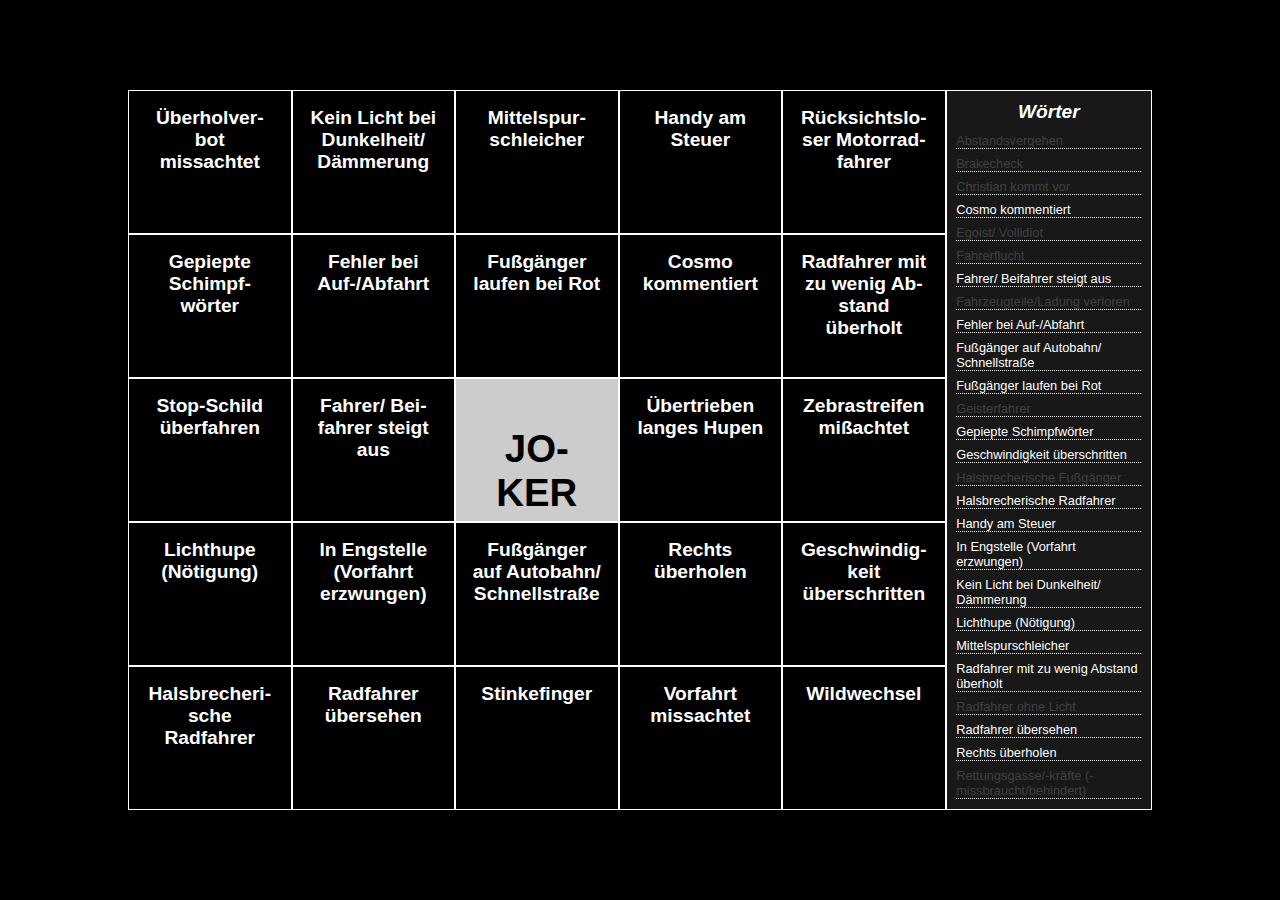
<file: index.html>
<!DOCTYPE html>
<html lang="de-DE">
<head>
    <title>Bullshit Bingo</title>
    <meta http-equiv="Content-Type" content="text/html; charset=UTF-8">
    <link rel="apple-touch-icon" sizes="180x180" href="files/icons/apple-touch-icon.png">
    <link rel="icon" type="image/png" sizes="32x32" href="files/icons/favicon-32x32.png">
    <link rel="icon" type="image/png" sizes="16x16" href="files/icons/favicon-16x16.png">
    <link rel="manifest" href="files/icons/site.webmanifest">
    <meta name="msapplication-TileColor" content="#95fe30">
    <meta name="theme-color" content="#000000">
    <link rel="stylesheet" type="text/css" href="files/style.css">
    <script src="files/seedrandom.js"></script>
    <script src="files/lz-string.min.js"></script>
    <script src="files/game.js"></script>
    <script src="words.js"></script>
    <script src="files/content.js"></script>
</head>
<body onload="loadWords()">
    <div class="flexparent">
        <div class="flexcol-80">
            <table class="card" id="card0" cellspacing="0">
                <tbody>
                <tr>
                    <td id="cell0"></td>
                    <td id="cell1"></td>
                    <td id="cell2"></td>
                    <td id="cell3"></td>
                    <td id="cell4"></td>
                </tr>
                <tr>
                    <td id="cell5"></td>
                    <td id="cell6"></td>
                    <td id="cell7"></td>
                    <td id="cell8"></td>
                    <td id="cell9"></td>
                </tr>
                <tr>
                    <td id="cell10"></td>
                    <td id="cell11"></td>
                    <td class="freecell">
                        <span class="joker">JOKER</span>
                        <a class="joker" href="https://twitch.tv/michaelvonullrichstein/" target="_blank">
                            <img src="files/micha.svg" title="Idee: Michael von Ullrichstein" alt="Joker">
                            <span id="code"></span>
                        </a>
                    </td>
                    <td id="cell12"></td>
                    <td id="cell13"></td>
                </tr>
                <tr>
                    <td id="cell14"></td>
                    <td id="cell15"></td>
                    <td id="cell16"></td>
                    <td id="cell17"></td>
                    <td id="cell18"></td>
                </tr>
                <tr>
                    <td id="cell19"></td>
                    <td id="cell20"></td>
                    <td id="cell21"></td>
                    <td id="cell22"></td>
                    <td id="cell23"></td>
                </tr>
                </tbody>
            </table>
        </div>
        <div class="flexcol-20 wordlist">
            <h2>Wörter</h2>
            <ul id="wordlist"></ul>
        </div>
    </div>
</body>
</html>
</file>
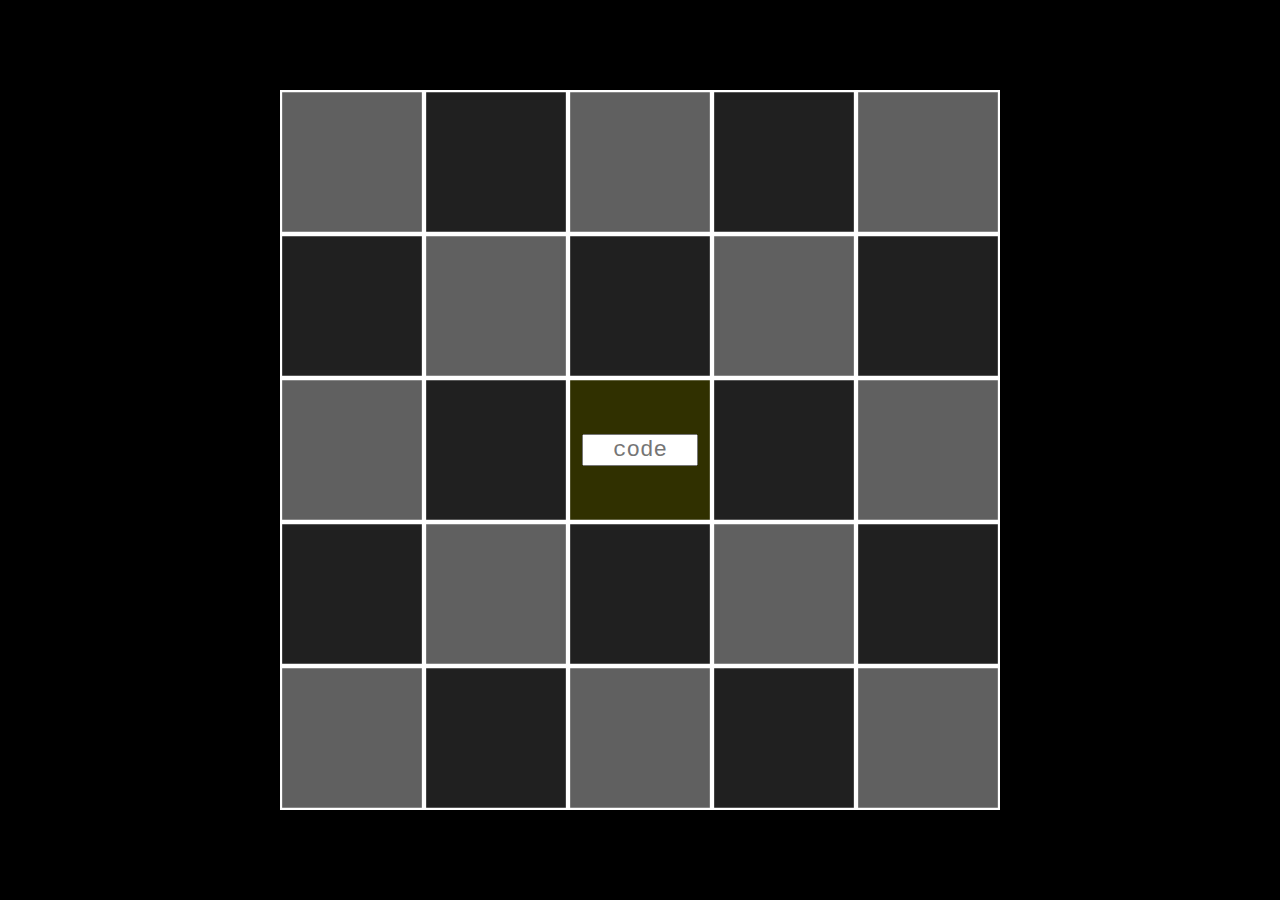
<file: check.html>
<!DOCTYPE html>
<html lang="de-DE">
<head>
    <title>Bingo-Check</title>
    <meta http-equiv="Content-Type" content="text/html; charset=UTF-8">
    <link rel="stylesheet" type="text/css" href="files/style.css">
    <link rel="stylesheet" type="text/css" href="files/check.css">
    <script src="files/check.js"></script>
</head>
<body class="check">
    <form>
        <input type="text" id="checktext" name="check" value="" placeholder="code" pattern="[0-9a-zA-z]{1,5}" maxlength="5">
    </form>
    <div class="flexparent">
        <svg
            width="250"
            height="250"
            id="bingoboard"
            viewBox="0 0 250 250"
            xmlns="http://www.w3.org/2000/svg"
            xmlns:svg="http://www.w3.org/2000/svg">
            <path id="cell1" d="m 0.25,0.25 h 49.5 v 49.5 H 0.25 Z" />
            <path id="cell2" d="m 50.250002,0.25 h 49.499997 v 49.5 H 50.250002 Z" />
            <path id="cell3" d="m 100.25,0.25 h 49.5 v 49.5 h -49.5 z" />
            <path id="cell4" d="m 150.25,0.25 h 49.5 v 49.499995 h -49.5 z" />
            <path id="cell5" d="m 200.25,0.25 h 49.5 v 49.5 h -49.5 z" />
            <path id="cell6" d="m 0.25,50.25 h 49.5 V 99.749995 H 0.25 Z" />
            <path id="cell7" d="M 50.25,50.25 H 99.749997 V 99.750002 H 50.25 Z" />
            <path id="cell8" d="m 100.25,50.25 h 49.5 v 49.500002 h -49.5 z" />
            <path id="cell9" d="m 150.25,50.25 h 49.5 v 49.500002 h -49.5 z" />
            <path id="cell10" d="m 200.25,50.25 h 49.5 v 49.499992 h -49.5 z" />
            <path id="cell11" d="m 0.25,100.25 h 49.5 v 49.5 H 0.25 Z" />
            <path id="cell12" d="m 50.25,100.25 h 49.499997 v 49.5 H 50.25 Z" />
            <path id="joker" d="m 100.25,100.25 h 49.5 v 49.5 h -49.5 z" />
            <path id="cell13" d="m 150.25,100.25 h 49.5 v 49.49999 h -49.5 z" />
            <path id="cell14" d="m 200.25,100.25 h 49.5 v 49.5 h -49.5 z" />
            <path id="cell15" d="m 0.25,150.25 h 49.5 v 49.5 H 0.25 Z" />
            <path id="cell16" d="m 50.25,150.25 h 49.500004 v 49.5 H 50.25 Z" />
            <path id="cell17" d="m 100.25,150.25 h 49.5 v 49.5 h -49.5 z" />
            <path id="cell18" d="m 150.25,150.25 h 49.5 v 49.5 h -49.5 z" />
            <path id="cell19" d="m 200.25,150.25 h 49.5 v 49.49999 h -49.5 z" />
            <path id="cell20" d="m 0.25,200.25 h 49.5 v 49.5 H 0.25 Z" />
            <path id="cell21" d="m 50.25,200.25 h 49.500005 v 49.5 H 50.25 Z" />
            <path id="cell22" d="m 100.25,200.25 h 49.5 v 49.5 h -49.5 z" />
            <path id="cell23" d="m 150.25,200.25 h 49.5 v 49.49999 h -49.5 z" />
            <path id="cell24" d="m 200.25,200.25 h 49.5 v 49.5 h -49.5 z" />
        </svg>
    </div>
</body>
</html>
</file>
<file: files/style.css>
body {
    background-color: #000;
    color: #fff;
    font-family: Helvetica, Arial, sans-serif;
    font-size: 20px;
    margin: 0;
}

table.card tr,
table.win tr {
    display: flex;
    flex-direction: row;
    height: 20%;
    width: 100%;
}

table.card,
table.win {
    display: flex;
    height: 80vh;
    text-align: center;
}

.obs table.card,
.obs table.win {
    height: 100vh;
    margin: 0;
    width: 100vw;
}

table.win {
    border: 1px solid #95fe30 !important;
}

table.card td,
table.win td {
    border: 1px solid #fff;
    display: flex;
    font-size: 1.5vw;
    font-weight: 700;
    hyphens: auto;
    justify-content: center;
    overflow: hidden;
    padding: 1rem;
    text-align: center;
    width: 20%;
}

.obs table.card td,
.obs table.win td {
    font-size: 2.25vw;
}

table.card td:hover,
table.win td:hover {
    background-color: #444;
}

table.card td.clicked,
table.win td.clicked {
    background-color: #333;
    color: #8d42fc;
}

table.card td.clicked:hover,
table.win td.clicked:hover {
    background-color: #666;
}

table.card td.win,
table.win td.win {
    background-color: #95fe30;
    color: #000;
}

table.card td.freecell,
table.win td.freecell {
    background-color: #ccc;
    color: #000;
    font-weight: 700;
}

.joker {
    display: block;
    font-size: 3vw;
    text-decoration: none;
}

span.joker {
    margin-top: 3.5vh;
}

.joker img {
    display: none;
    height: auto;
    margin: 0 25%;
    max-height: 15vh;
    object-fit: contain;
    width: 50%;
}

.joker #code {
    background-color: #fff;
    border: 1px dotted #000;
    color: #000;
    display: none;
    font-family: "Courier New", monospace;
    font-size: 1.5vw;
    font-weight: 400;
    margin-top: 12px;
    padding: 3px 0 0;
    text-decoration: none;
}

#card0 td.clicked,
#card0 td.win {
    cursor: context-menu;
}

#card0 td:not(.win):not(.clicked) {
    cursor: crosshair;
}

.flexparent {
    display: flex;
    margin: 10vh auto;
    width: 80vw;
}

.obs .flexparent {
    margin: 0;
    width: 100vw;
    display: flex;
}

.flexcol-80 {
    flex: 80%;
}

.obs .flexcol-80 {
    flex: 100%;
}

.flexcol-20 {
    flex: 20%;
}

#wordlist {
    margin: 0;
    padding: 0 0.75vw;
}

.wordlist h2 {
    font-size: 1.5vw;
    font-style: italic;
    margin: 10px 0;
    padding: 0;
    text-align: center;
}

div.wordlist {
    background-color: #181818;
    border: 1px solid #fff;
    border-collapse: collapse;
    height: calc(80vh - 2px);
    overflow-y: scroll;
}

#wordlist li {
    border-bottom: 1px dotted #fff;
    display: block;
    font-size: 1vw;
    list-style: none;
    margin: 7px 0;
    width: 100%;
    cursor: pointer;
}

#wordlist li:hover {
    color: #8d42fc;
}

li.clicked {
    color: #95fe30;
}

#wordlist li[disabled="true"],
#wordlist li[disabled="true"]:hover {
    color: #404040;
    cursor: not-allowed;
}

.win span.joker,
.obs .flexcol-20,
.obs div.wordlist {
    display: none;
}

.win .joker img,
.win .joker #code {
    display: block;
}

@media only screen and (max-width: 575px) {
    table.card,
    table.win {
        height: 100vh;
        margin: 0;
        width: 100vw;
    }

    table.card td,
    table.win td {
        font-size: 3.5vmin;
    }

    .flexparent {
        margin: 0 auto;
        width: 100vw;
        display: flex;
    }

    .flexcol-80 {
        flex: 100%;
    }

    .flexcol-20 {
        display: none;
    }
}

@media only screen and (-webkit-min-device-pixel-ratio: 1.6) and (max-width: 980px) {
    table.card,
    table.win {
        height: 97vh;
        margin: 1vh 0;
        width: 96vw;
    }

    table.card td,
    table.win td {
        font-size: 2vh;
    }

    .flexparent {
        margin: 0 auto;
        width: 96vw;
        display: flex;
    }

    .flexcol-80 {
        flex: 100%;
    }

    .flexcol-20 {
        display: none;
    }

    a.joker {
        margin-top: 4.5vh;
    }

    .joker #code {
        font-size: 3vw;
    }
}

@media only screen and (-webkit-min-device-pixel-ratio: 1.6) and (max-width: 980px) and (orientation: landscape) {
    .flexparent {
        display: flex;
        margin: 0 auto;
        width: 97vw;
    }

    a.joker {
        margin-top: 0;
    }

    .joker #code {
        font-size: 2vw;
    }

    table.card td,
    table.win td {
        font-size: 3.5vmin;
    }
}
</file>
<file: files/check.css>
.check svg {
    width: 80vmin;
    margin: 0 auto;
    height: 80vmin;
    stroke: white;
}

form {
    position: absolute;
    width: 100%;
    height: 80%;
    margin: 0;
    display: flex;
    justify-content: center;
    align-items: center;
}

#checktext {
    position: absolute;
    max-width: 12vmin;
    text-align: center;
    font-size: 2.5vmin;
    font-family: "Courier New", monospace;
}

svg #joker {
    fill: #303000;
}

svg path:nth-of-type(2n + 1) {
    fill: #606060;
}

svg path:nth-of-type(2n) {
    fill: #202020;
}
</file>
